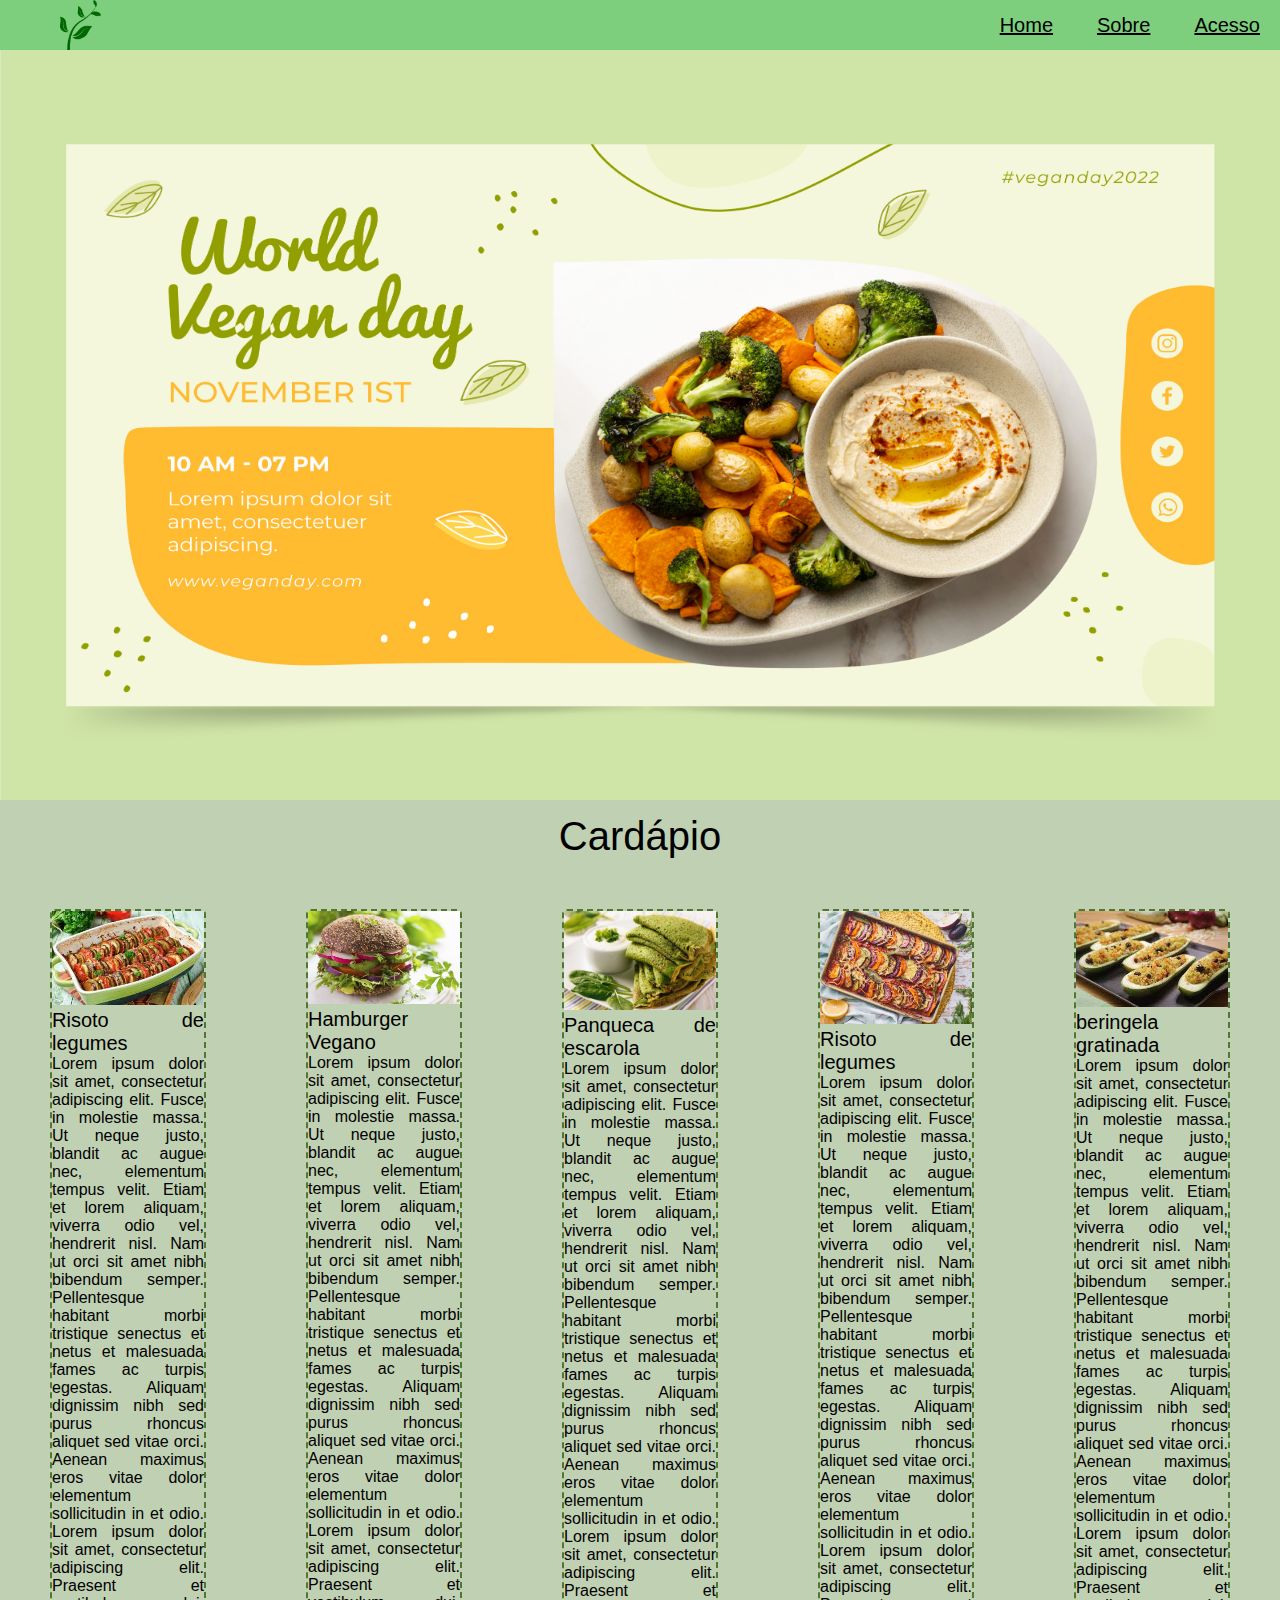
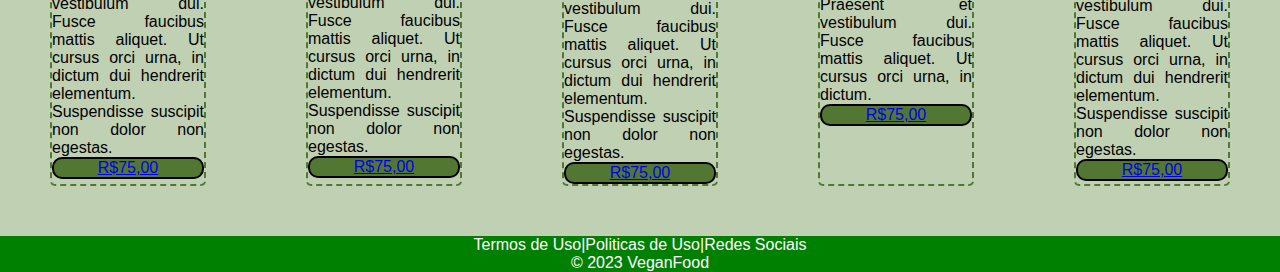
<file: index.html>
<!DOCTYPE html>
<html lang="pt-BR">
<head>
  <meta charset="utf-8">
  <meta name="viewport" content="width=device-width">
  <title>VeganFood</title>
  <link href="style.css" rel="stylesheet" type="text/css">
</head>

<body>
  <header>
    <nav class="menu">
      <img class="logo"  alt src="img/planta.png">
      <span class="menu-itens">
        <a class="texto"  href="index.html" >Home</a>
        <a class="texto"  href="sobre.html" >Sobre</a>
        <a class="texto"  href="acesso.html" >Acesso</a>
      </span>
    </nav>
  </header>
  <main>
    <div class="banner">
      <img class="img"  alt src="img/vegan.jpg">
    </div>
    <span class="card">
      <a class="card-itens">Cardápio</a>
    </span>
    <div class="card-group">
      <div class="card-box">
        <img class="img1"  alt src="img/comida1.jfif">
        <a class="texto1">Risoto de legumes</a>
        <p>Lorem ipsum dolor sit amet, consectetur adipiscing elit. Fusce in molestie massa. Ut neque justo, blandit ac
          augue nec, elementum tempus velit. Etiam et lorem aliquam, viverra odio vel, hendrerit nisl. Nam ut orci sit
          amet nibh bibendum semper. Pellentesque habitant morbi tristique senectus et netus et malesuada fames ac
          turpis egestas. Aliquam dignissim nibh sed purus rhoncus aliquet sed vitae orci. Aenean maximus eros vitae
          dolor elementum sollicitudin in et odio. Lorem ipsum dolor sit amet, consectetur adipiscing elit. Praesent et
          vestibulum dui. Fusce faucibus mattis aliquet. Ut cursus orci urna, in dictum dui hendrerit elementum.
          Suspendisse suscipit non dolor non egestas.</p>
        <div class="card-button">
          <a class="button"  href="index.html">R$75,00</a>
        </div>
      </div>

      <div class="card-box">

        <img class="img1" alt src="img/comida4.jpg">
        <a class="texto1">Hamburger Vegano</a>
        <p>Lorem ipsum dolor sit amet, consectetur adipiscing elit. Fusce in molestie massa. Ut neque justo, blandit ac
          augue nec, elementum tempus velit. Etiam et lorem aliquam, viverra odio vel, hendrerit nisl. Nam ut orci sit
          amet nibh bibendum semper. Pellentesque habitant morbi tristique senectus et netus et malesuada fames ac
          turpis egestas. Aliquam dignissim nibh sed purus rhoncus aliquet sed vitae orci. Aenean maximus eros vitae
          dolor elementum sollicitudin in et odio. Lorem ipsum dolor sit amet, consectetur adipiscing elit. Praesent et
          vestibulum dui. Fusce faucibus mattis aliquet. Ut cursus orci urna, in dictum dui hendrerit elementum.
          Suspendisse suscipit non dolor non egestas.</p>
        <div class="card-button">
          <a class="button"  href="index.html" >R$75,00</a>
        </div>
      </div>

      <div class="card-box">

        <img class="img1" alt src="img/comida5.jpg">
        <a class="texto1">Panqueca de escarola</a>
        <p>Lorem ipsum dolor sit amet, consectetur adipiscing elit. Fusce in molestie massa. Ut neque justo, blandit ac
          augue nec, elementum tempus velit. Etiam et lorem aliquam, viverra odio vel, hendrerit nisl. Nam ut orci sit
          amet nibh bibendum semper. Pellentesque habitant morbi tristique senectus et netus et malesuada fames ac
          turpis egestas. Aliquam dignissim nibh sed purus rhoncus aliquet sed vitae orci. Aenean maximus eros vitae
          dolor elementum sollicitudin in et odio. Lorem ipsum dolor sit amet, consectetur adipiscing elit. Praesent et
          vestibulum dui. Fusce faucibus mattis aliquet. Ut cursus orci urna, in dictum dui hendrerit elementum.
          Suspendisse suscipit non dolor non egestas.</p>
        <div class="card-button">
          <a class="button"  href="index.html">R$75,00</a>
        </div>
      </div>
      <div class="card-box">

        <img class="img1" alt src="img/comida3.jpg">
        <a class="texto1">Risoto de legumes</a>
        <p>Lorem ipsum dolor sit amet, consectetur adipiscing elit. Fusce in molestie massa. Ut neque justo, blandit ac
          augue nec, elementum tempus velit. Etiam et lorem aliquam, viverra odio vel, hendrerit nisl. Nam ut orci sit
          amet nibh bibendum semper. Pellentesque habitant morbi tristique senectus et netus et malesuada fames ac
          turpis egestas. Aliquam dignissim nibh sed purus rhoncus aliquet sed vitae orci. Aenean maximus eros vitae
          dolor elementum sollicitudin in et odio. Lorem ipsum dolor sit amet, consectetur adipiscing elit. Praesent et
          vestibulum dui. Fusce faucibus mattis aliquet. Ut cursus orci urna, in dictum.
          </p>
        <div class="card-button">
          <a class="button"  href="index.html">R$75,00</a>
        </div>
      </div>
      <div class="card-box">

        <img class="img1" alt  src="img/comida2.jfif">
        <a class="texto1">beringela gratinada</a>
        <p>Lorem ipsum dolor sit amet, consectetur adipiscing elit. Fusce in molestie massa. Ut neque justo, blandit ac
          augue nec, elementum tempus velit. Etiam et lorem aliquam, viverra odio vel, hendrerit nisl. Nam ut orci sit
          amet nibh bibendum semper. Pellentesque habitant morbi tristique senectus et netus et malesuada fames ac
          turpis egestas. Aliquam dignissim nibh sed purus rhoncus aliquet sed vitae orci. Aenean maximus eros vitae
          dolor elementum sollicitudin in et odio. Lorem ipsum dolor sit amet, consectetur adipiscing elit. Praesent et
          vestibulum dui. Fusce faucibus mattis aliquet. Ut cursus orci urna, in dictum dui hendrerit elementum.
          Suspendisse suscipit non dolor non egestas.</p>
        <div class="card-button">
          <a class="button"  href="index.html">R$75,00</a>
        </div>
      </div>

    </div>



  </main>
  <footer>
  <div class="footer">
    <span class="texto5">
      <a> Termos de Uso</a>
      <a> |Politicas de Uso</a>
      <a> |Redes Sociais</a>
    </span>
    <h5 class="texto5"> © 2023 VeganFood</h5>
  </div>
</footer>
</body>

</html>
</file>
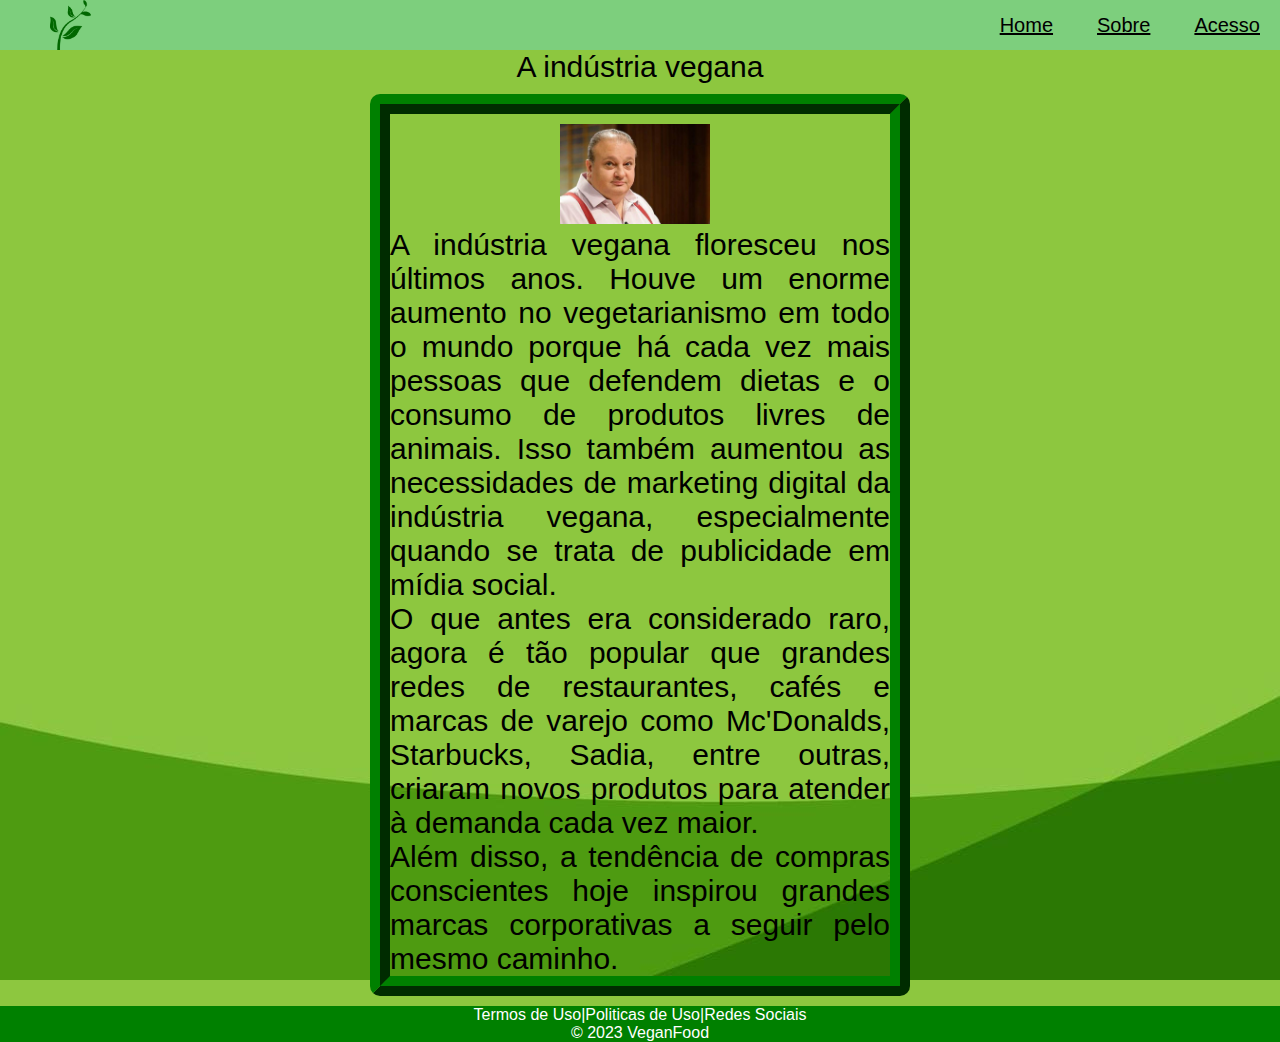
<file: sobre.html>
<!DOCTYPE html>
<html lang="pt-BR">

<head>
  <meta charset="utf-8">
  <meta name="viewport" content="width=device-width">
  <title>VeganFood</title>
  <link href="sobre.css" rel="stylesheet" type="text/css">
</head>

<body>

  <header>
    <nav class="menu">
      <img class="logo" alt src="img/planta.png">
      <span class="menu-itens">
        <a class="texto" href="index.html" >Home</a>
        <a class="texto" href="sobre.html" >Sobre</a>
        <a class="texto" href="acesso.html" >Acesso</a>
      </span>
    </nav>
  </header>
  <main>
    <a class="texto1">A indústria vegana</a>
    <div class="card-group">
      <div class="card-box">
        <img class="img" alt src="img/erick.jpg">
        <p class="texto1">A indústria vegana floresceu nos últimos anos. Houve um enorme aumento no vegetarianismo em
          todo o mundo porque há cada vez mais pessoas que defendem dietas e o consumo de produtos livres de animais.
          Isso também aumentou as necessidades de marketing digital da indústria vegana, especialmente quando se trata
          de publicidade em mídia social.</p>


        <p class="texto1">O que antes era considerado raro, agora é tão popular que grandes redes de restaurantes, cafés
          e marcas de varejo como Mc'Donalds, Starbucks, Sadia, entre outras, criaram novos produtos para atender à
          demanda cada vez maior.</p>

        <p class="texto1">Além disso, a tendência de compras conscientes hoje inspirou grandes marcas corporativas a
          seguir pelo mesmo caminho.</p>
    
      </div>
      </div>
</main>
  <footer>
  <div class="footer">
    <span class="texto5">
      <a> Termos de Uso</a>
      <a> |Politicas de Uso</a>
      <a> |Redes Sociais</a>
    </span>
    <h5 class="texto5"> © 2023 VeganFood</h5>
  </div>
</footer>
</body>


</html>
</file>
<file: style.css>
*{
  margin: 0;
	padding: 0;
	border: 0;
	font-size: 100%;
	font: inherit;
	vertical-align: baseline;
}

.logo{
  max-width: 100px;
  max-height: 50px;
  padding-left: 50px;
}


.menu{
  background-color: #7dcf7d;
  display: flex;
  align-items: center;
  align-content: center;
  justify-content: space-between;
}


.logo{
  font-size: 40px;
  margin-left: 10px;
}

.texto{
font-family: 'Gill Sans', 'Gill Sans MT', Calibri, 'Trebuchet MS', sans-serif;
font-size: 20px;
padding: 20px;
color: black;
}
.img{
 width: 100%;
 height: 750px;
}
.banner{
  width: 100%;
}
.card-itens{
  padding-top: 10px;
  display: flex;
  justify-content: center;
  align-items: center;
  font-size: 40px;
  font-family: 'Gill Sans', 'Gill Sans MT', Calibri, 'Trebuchet MS', sans-serif;
}
.card-box{
  font-family: 'Gill Sans', 'Gill Sans MT', Calibri, 'Trebuchet MS', sans-serif;
  border: 2px dashed #517732;
  border-radius: 5px;
  text-align: justify;
  width: 300px;
  margin: 50px;
}
.texto1{
  font-family: 'Gill Sans', 'Gill Sans MT', Calibri, 'Trebuchet MS', sans-serif;
  font-size: 20px;
  display: flex;
  justify-content: center;
  align-items: center;
  
}
.img1{
  width: 100%;
}

.card-group {
  display: flex;
  
}

.footer{
  background-color: green;
  
}
.texto5{
  display: flex;
  justify-content: center;
  align-items: center;
  font-family: 'Gill Sans', 'Gill Sans MT', Calibri, 'Trebuchet MS', sans-serif;
  color:white;
}
.card-info{
  background-color: #97c497;
}

.form{
  display: flex;
  justify-content: center;
  align-items: center;
  border: 2px solid green;
  border-radius: 10px;
}
#login {

    display: flex;

    align-items: center;

    justify-content: center;

    height: 100vh;

    font-family: 'Gill Sans', 'Gill Sans MT', Calibri, 'Trebuchet MS', sans-serif

}

.card-box2{

    background-color: rgba(19, 19, 19, 0.3);
    padding: 40px;
    border-radius: 10px;
    width:280px;
    border: 2px solid #67a867;

}

.card-header {

    padding-bottom: 50px;
    font-family: 'Gill Sans', 'Gill Sans MT', Calibri, 'Trebuchet MS', sans-serif;
    display: flex;
    justify-content: center;
    align-items: center;
    font-size: 20px;
    color: #fff;

}


.card-content label {
    color: #fff;
    font-size: 12px;
    opacity: 0.8;

}

.card-content-area {
    display: flex;
    flex-direction: column;
    padding:10px 0;

}

.card-content-area input {
    margin-top: 10px;
    padding:0 5px;
    background-color: transparent;
    border:none;
    border-bottom: 1px solid #e1e1e1;
    outline: none;
    color: #fff;

}

.card-footer {
    display: flex;
    flex-direction: column;

}

.card-footer .submit{
    width: 100%;
    height: 40px;
    background-color: #158e5a;
    border:none;
    color:#e1e1e1;
    margin: 10px 0;

}

.card-footer a {
    text-align: center;
    font-size: 12px;
    opacity: 0.8;
    color: #fff;
    text-decoration: none;

}


.card-ctn2{
  display: flex;
  justify-content: center;
  font-family: 'Gill Sans', 'Gill Sans MT', Calibri, 'Trebuchet MS', sans-serif;
  align-items: center;
  border: 20 px solid black;
  width: 100px;
  
}


.card-box3{
  font-family: 'Gill Sans', 'Gill Sans MT', Calibri, 'Trebuchet MS', sans-serif;
  border: 2px solid black;
  text-align: justify;
  width: 300px;
  margin: 50px;
}

.card-button{
  background-color: #517732;
  border: 2px solid black;
  border-radius: 10px;
  color:white;
  display: flex;
  justify-content: center;
  align-items: center;
}

body{
  background-color: #c0d0b3 ;
}
</file>
<file: sobre.css>
*{
  margin: 0;
	padding: 0;
	border: 0;
	font-size: 100%;
	font: inherit;
	vertical-align: baseline;
}

.logo{
  max-width: 100px;
  max-height: 50px;
  padding-left: 50px;
}


.menu{
  background-color: #7dcf7d;
  display: flex;
  align-items: center;
  align-content: center;
  justify-content: space-between;
}

.texto{
font-family: 'Gill Sans', 'Gill Sans MT', Calibri, 'Trebuchet MS', sans-serif;
font-size: 20px;
padding: 20px;
color: black;
}


.card-group{
  display: flex;
  justify-content: center;
  align-items: center;
}

.card-box{
  font-family: 'Gill Sans', 'Gill Sans MT', Calibri, 'Trebuchet MS', sans-serif;
  border: 20px ridge green;
  margin-top: 10px;
  margin-bottom: 10px;
  border-radius: 10px;
  width: 500px;
  
}
.footer{
  background-color: green;
  
}
.texto5{
  display: flex;
  justify-content: center;
  align-items: center;
  font-family: 'Gill Sans', 'Gill Sans MT', Calibri, 'Trebuchet MS', sans-serif;
  color:white;
}
.img{
  padding-top: 10px;
  max-width: 200px;
  max-height: 100px;
  padding-left: 170px ;
  
  
}
.texto1{
  text-align: justify;
  font-family: 'Gill Sans', 'Gill Sans MT', Calibri, 'Trebuchet MS', sans-serif;
  
  
  
}
.texto1{
  display: flex;
  justify-content: center;
  align-items: center;
  color: #000000;
  font-size: 30px;
  font-family: 'Gill Sans', 'Gill Sans MT', Calibri, 'Trebuchet MS', sans-serif;
}

body{
  background-image: url("img/vegano1.jpg");
  background-repeat: repeat;
 
  
}
</file>
